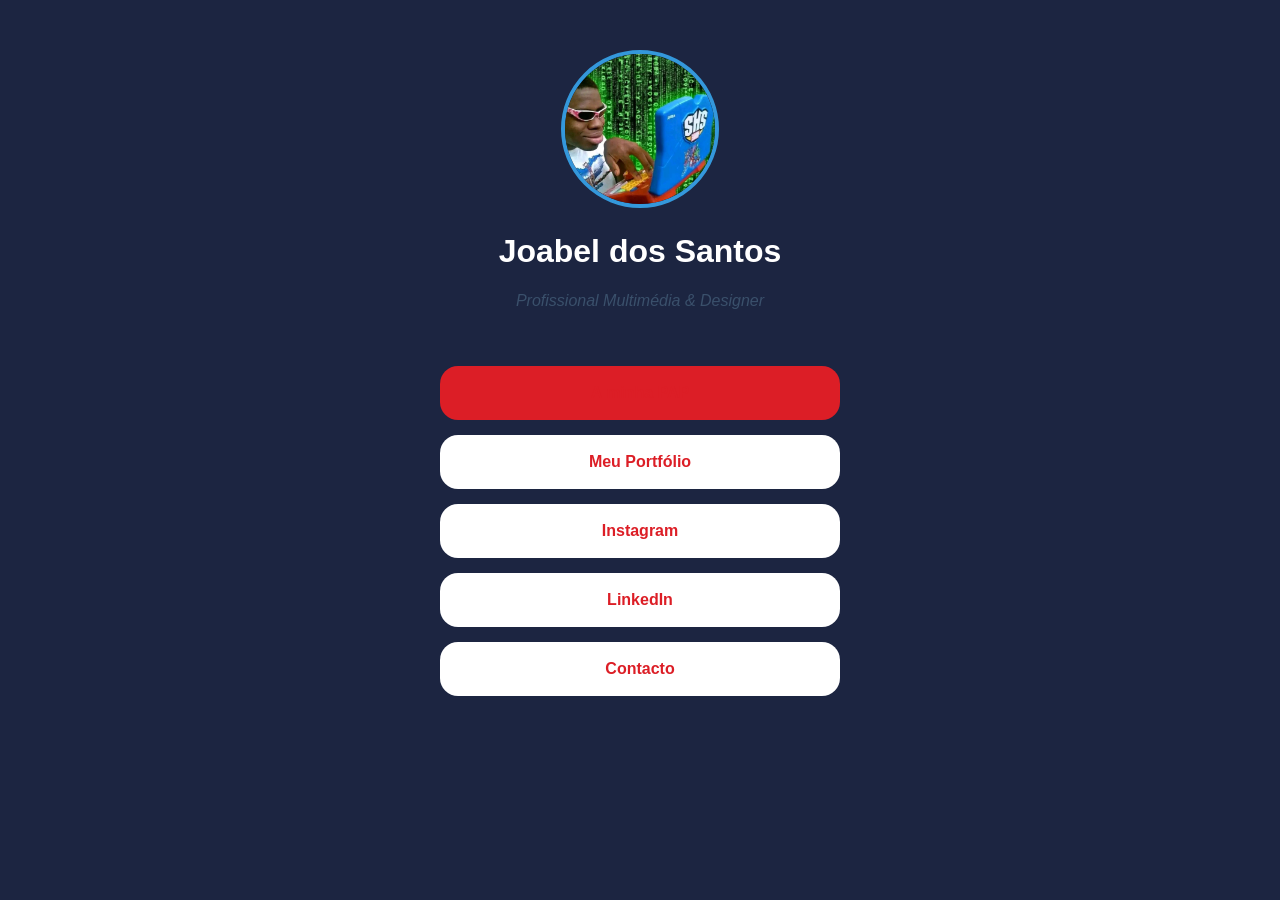
<file: index.html>
<!DOCTYPE html>
<html lang="pt">
<head>
    <meta charset="UTF-8">
    <meta name="viewport" content="width=device-width, initial-scale=1.0">
    <title>My Creative Hub</title>

    <link rel="stylesheet" href="style.css">
    
    <link rel="manifest" href="manifest.json">
    
    <meta name="theme-color" content="#1a1a1a">
</head>
<body>

    <header>
        <img src="Assets/Images/perfil.jpg" alt="Foto de Perfil" class="avatar">
        <h1>Joabel dos Santos</h1>
        <p class="bio">Profissional Multimédia & Designer</p>
    </header>

    <main class="links-container">
        <a href="pap.html" class="btn btn-pap">A minha PAP</a>
        <a href="https://www.behance.net/joabelalfredo" target="_blank" class="btn">Meu Portfólio</a>
        <a href="https://www.instagram.com/tha.meme.city/" target="_blank" class="btn">Instagram</a>
        <a href="https://linkedin.com/teu-utilizador" target="_blank" class="btn">LinkedIn</a>
        <a href="mailto:a32174@aecister.pt" class="btn">Contacto</a>
    </main>

    <script>
        if ('serviceWorker' in navigator) {
            navigator.serviceWorker.register('sw.js')
            .then(() => console.log("App pronta para uso!"));
        }
    </script>
</body>
</html>
</file>
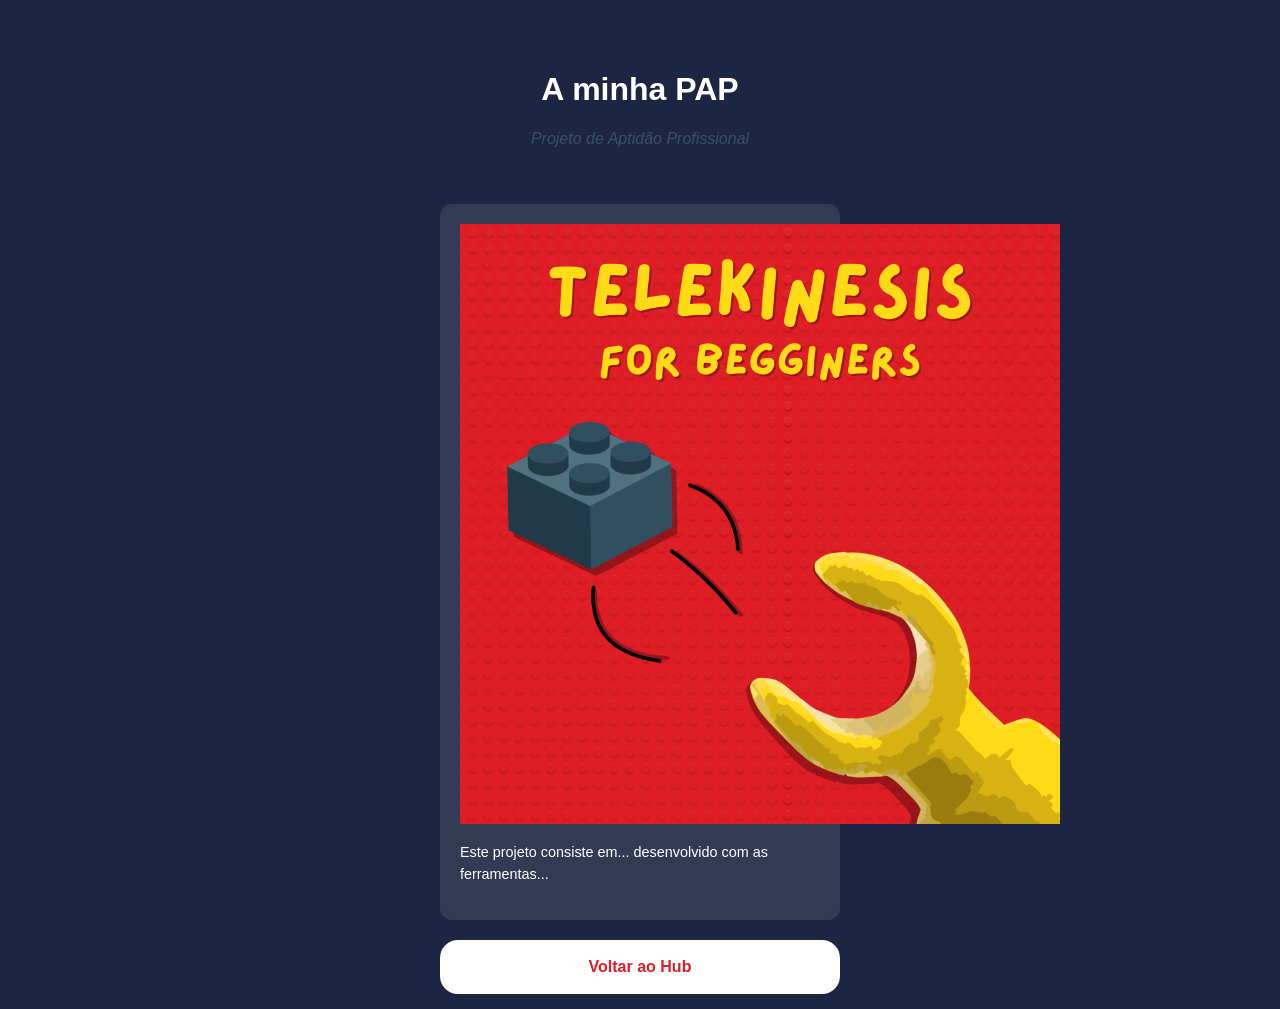
<file: pap.html>
<!DOCTYPE html>
<html lang="pt">
<head>
 <meta charset="UTF-8">
 <meta name="viewport" content="width=device-width, initial-scale=1.0">
 <title>A minha PAP - My Creative Hub</title>
 <link rel="stylesheet" href="style.css">
 <link rel="manifest" href="manifest.json">
  </head>
<body>
 <header>
 <h1>A minha PAP</h1>
 <p class="bio">Projeto de Aptidão Profissional</p>
 </header>
 <main class="links-container">
 <div class="pap-content">
 <img src="Assets/Images/pap-preview.png" alt="Preview da PAP" class="papimage">
 <p class="pap-text">
 Este projeto consiste em... desenvolvido com as ferramentas...
 </p>
 </div>

 <a href="index.html" class="btn">Voltar ao Hub</a>
 </main>
</body>
</html>
</file>
<file: style.css>
/* Configurações gerais da página */
body {
    margin: 0;
    padding: 0;
    background-color: #1C2541; /* Cor de fundo escura (moderna) */
    color: white;
    font-family: 'Segoe UI', Tahoma, Geneva, Verdana, sans-serif;
    display: flex;
    flex-direction: column; /* Alinha elementos um por baixo do outro */
    align-items: center;    /* Centra horizontalmente */
    min-height: 100vh;
}

header {
    margin-top: 50px;
    text-align: center;
}

/* Transforma a foto quadrada em redonda */
.avatar {
    width: 150px;
    height: 150px;
    border-radius: 50%; /* O segredo do círculo */
    border: 4px solid #3498db; /* Moldura azul à volta da foto */
    object-fit: cover; /* Garante que a foto não fica esticada */
}

.bio {
    color: #3A506B;
    font-style: italic;
}

/* Contentor dos botões */
.links-container {
    width: 90%;
    max-width: 400px;
    margin-top: 40px;
}

/* Estilo dos botões (links) */
.btn {
    display: block;
    background-color: white;
    color: #dc1e26;
    text-decoration: none; /* Remove o sublinhado */
    padding: 18px;
    margin-bottom: 15px;
    border-radius: 18px;   /* Cantos suaves */
    text-align: center;
    font-weight: bold;
    transition: 0.3s;      /* Suaviza a animação de toque */
}

/* Efeito quando o rato passa por cima (ou o dedo toca) */
.btn:hover {
    background-color: #8DB580;
    color: white;
    transform: translateY(-3px); /* Pequeno salto para cima */
}
/* Cor de destaque para o botão da PAP */
.btn-pap {
 background-color: #dc1e26; /* Verde esmeralda */
 color: #dc1e26 !important;
}
/* Estilo para o conteúdo descritivo */
.pap-content {
 background: rgba(255, 255, 255, 0.1);
 padding: 20px;
 border-radius: 12px;
 margin-bottom: 20px;
 text-align: left;
}
.pap-image {
 width: 100%;
 border-radius: 8px;
 margin-bottom: 15px;
 border: 2px solid #2ecc71;
“My Creative Hub”
Página 4 de 4
}
.pap-text {
 font-size: 0.9em;
 line-height: 1.5;
 color: white;
}
</file>
